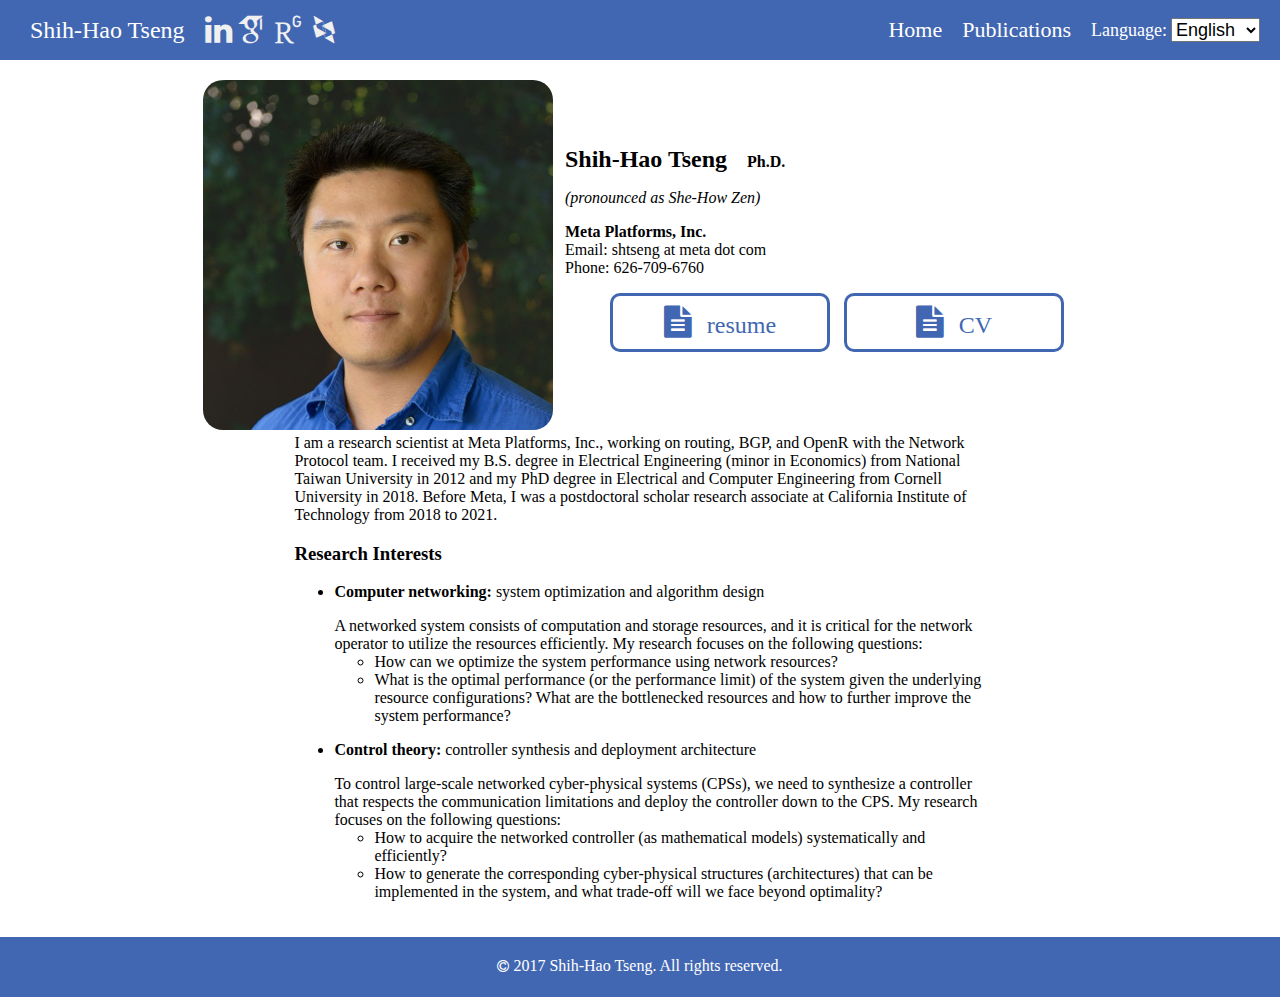
<file: index.html>
<!DOCTYPE html>
<html>
<head>
	<meta charset="UTF-8" />
	<meta name="description" content="曾士豪 個人網站 (Shih-Hao Tseng's Personal Website)" />
	<meta name="keywords" content="曾士豪, Shih-Hao Tseng, S.-H. Tseng" />
	<!-- Avoid archiving -->
	<meta name="robots" content="noarchive" />
	
	<title class="index-title">曾士豪 (Shih-Hao Tseng)</title>

	<!-- jquery downloaded here: <script src="https://ajax.googleapis.com/ajax/libs/jquery/1.11.1/jquery.min.js"></script> -->

	<script src="js/tools/jquery.min.js"></script>
	<script src="js/tools/global_variables.js"></script>
	<script src="js/tools/language.js"></script>
	<script src="js/tools/content.js"></script>
	<script src="js/index.js"></script>

	<link rel="stylesheet" href="css/index.css"/>
	<link rel="stylesheet" href="css/icons/icons.css"/>

	<base target="_blank">
	<meta name="viewport" content="width=device-width, initial-scale=1" />
</head>
<body>
<header>
	<div class="left">
		<ul id="name-display">
			<li><div class="my-name"></div></li>
			<li id="social-icons">
				<a href="https://www.linkedin.com/in/shih-hao-tseng-8b6449b0"><i class="social-icon fa fa-linkedin f-2x"></i></a>
				<a href="https://scholar.google.com/citations?user=O11fmg4AAAAJ"><i class="social-icon ai ai-google-scholar f-2x"></i></a>
				<a href="https://www.researchgate.net/profile/Shih_Hao_Tseng"><i class="social-icon ai ai-researchgate f-2x"></i></a>
                <a href="https://dblp.org/pid/181/9131.html"><i class="social-icon ai ai-dblp f-2x"></i></a>
			</li>
		</ul>
	</div>
	<div class="right">
		<ul id="page-selector">
			<li onclick="loadContent('home')"><div class="index-home"></div></li>
			<li onclick="loadContent('publications')"><div class="index-publications"></div></li>
			<!--<li onclick="loadContent('courses')"><div class="index-courses"></div></li>-->
			<!--<li onclick="loadContent('teaching')"><div class="index-teaching"></div></li>-->
			<li id="language-selector"><div class="index-language"></div>
			<select id="select-language" onchange="javascript:loadLanguage(this.value)">
				<option value="en" selected>English</option>
				<option value="zh">中文</option>
				<option value="de">Deutsch</option>
				<option value="ja">日本語</option>
			</select>
			</li>
		</ul>
	</div>
</header>

<div id="footer-wrapper">
<div id="header-fix" style="display: block;"></div>

<div id="page-content"></div>
</div>

<footer>
	<center>
		<i class="social-icon fa fa-copyright"></i> 2017 <span class="my-name"></span><span class="index-copyright"></span>
	</center>
</footer>
</body>
</html>
</file>
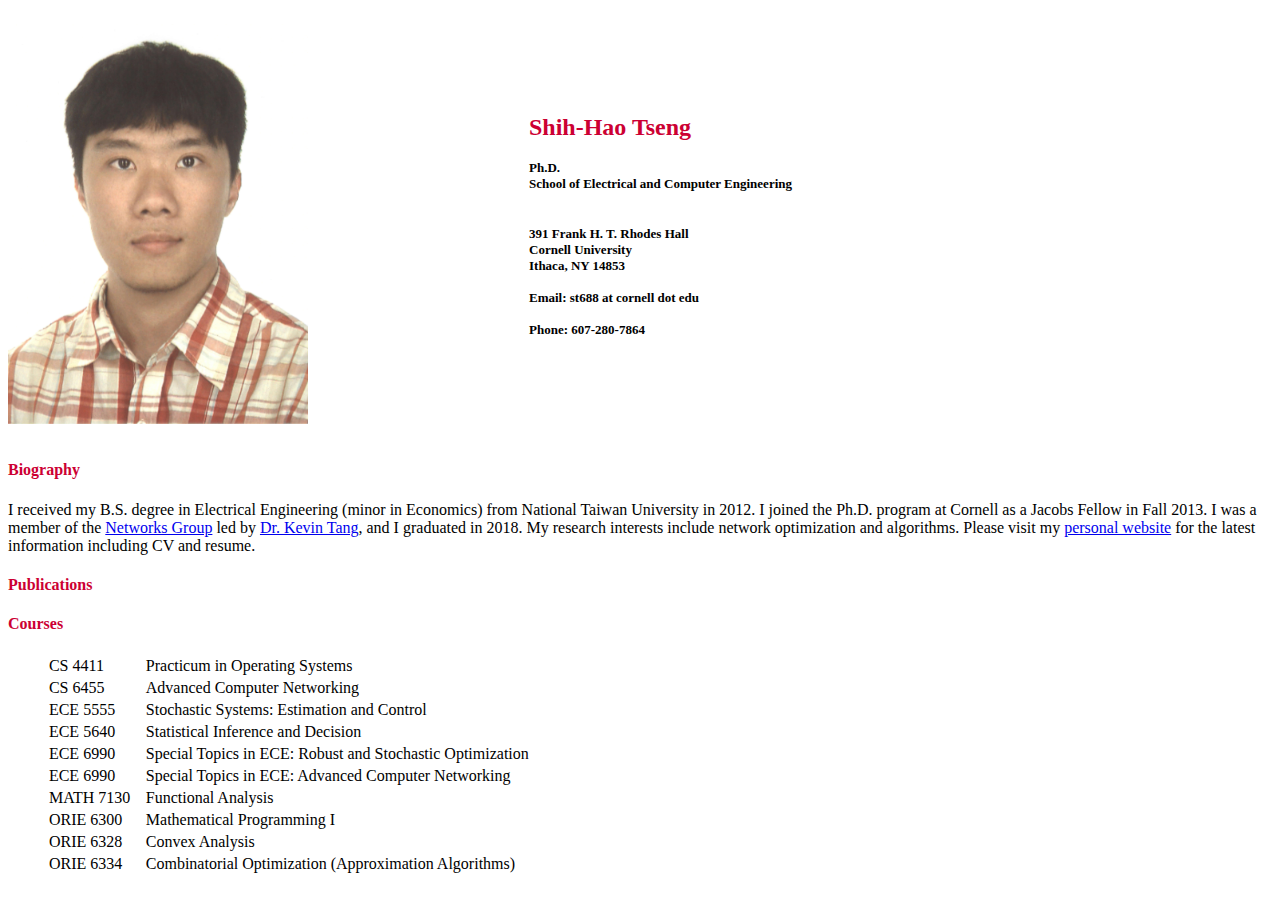
<file: cornell_index.html>
<!DOCTYPE html PUBLIC "-//W3C//DTD XHTML 1.0 Transitional//EN" "http://www.w3.org/TR/xhtml1/DTD/xhtml1-transitional.dtd">
<html xmlns="http://www.w3.org/1999/xhtml">

<head>
<meta content="text/html; charset=utf-8" http-equiv="Content-Type" />
<title>Shih-Hao Tseng</title>
<script src="https://ajax.googleapis.com/ajax/libs/jquery/1.11.1/jquery.min.js"></script>
<script src="js/cornell_index.js"></script>
<script src="js/publications.js"></script>
<script src="js/courses.js"></script>
</head>
<body>
<table cellpadding="0" cellspacing="0" width="1398">
	<tr>
		<td width="521">
		<p align="left">
		<img border="0" height="400" src="images/home/photo2013.jpg" width="300" /></p>
		</td>
		<td width="877">
		<h2 align="left"><font color="#CC0033" face="Georgia">Shih-Hao Tseng</font></h2>
		<p align="left"><font face="Georgia,serif" size="2"><strong>Ph.D.<br />
		School of Electrical and Computer Engineering</strong></font></p>
		<p align="left"><font face="Georgia"><br /></font>
		<font face="Georgia,serif" size="2"><strong>391 Frank H. T. Rhodes Hall
		<br />Cornell University <br />Ithaca, NY 14853 </strong></font></p>
		<p align="left"><font face="Georgia,serif" size="2"><strong>Email: st688 at cornell dot edu</strong></font></p>
		<p align="left"><font face="Georgia,serif" size="2"><strong>Phone: 607-280-7864
		</strong></font></p>
		</td>
	</tr>
</table>
<h4><font color="#CC0033" face="Georgia">Biography</font></h4>
<p><font face="Georgia">I received my B.S. degree in Electrical Engineering (minor in Economics) from National Taiwan University in 2012. I joined the Ph.D. program at Cornell as a Jacobs Fellow in Fall 2013. I was a member of the <a href="http://networks.ece.cornell.edu">Networks Group</a> led by <a href="http://people.ece.cornell.edu/atang/">Dr.
Kevin Tang</a>, and I graduated in 2018. My research interests include network optimization and algorithms. Please visit my <a href="index.html"><font face="Georgia">personal website</font></a> for the latest information including CV and resume.

<h4><font color="#CC0033" face="Georgia">Publications</font></h4>
<font face="Georgia,serif" size="3">
<ul id="Submitted" style="margin-bottom:0px; margin-top:0px;">
</ul>
<ul id="Conferences" style="margin-bottom:0px; margin-top:0px;">
</ul>
</font>

<h4><font color="#CC0033" face="Georgia">Courses</font></h4>
<font face="Georgia,serif" size="3">
<table style="margin-left:3%;" id="Courses">
</table>
</font>

</body>

</html>
</file>
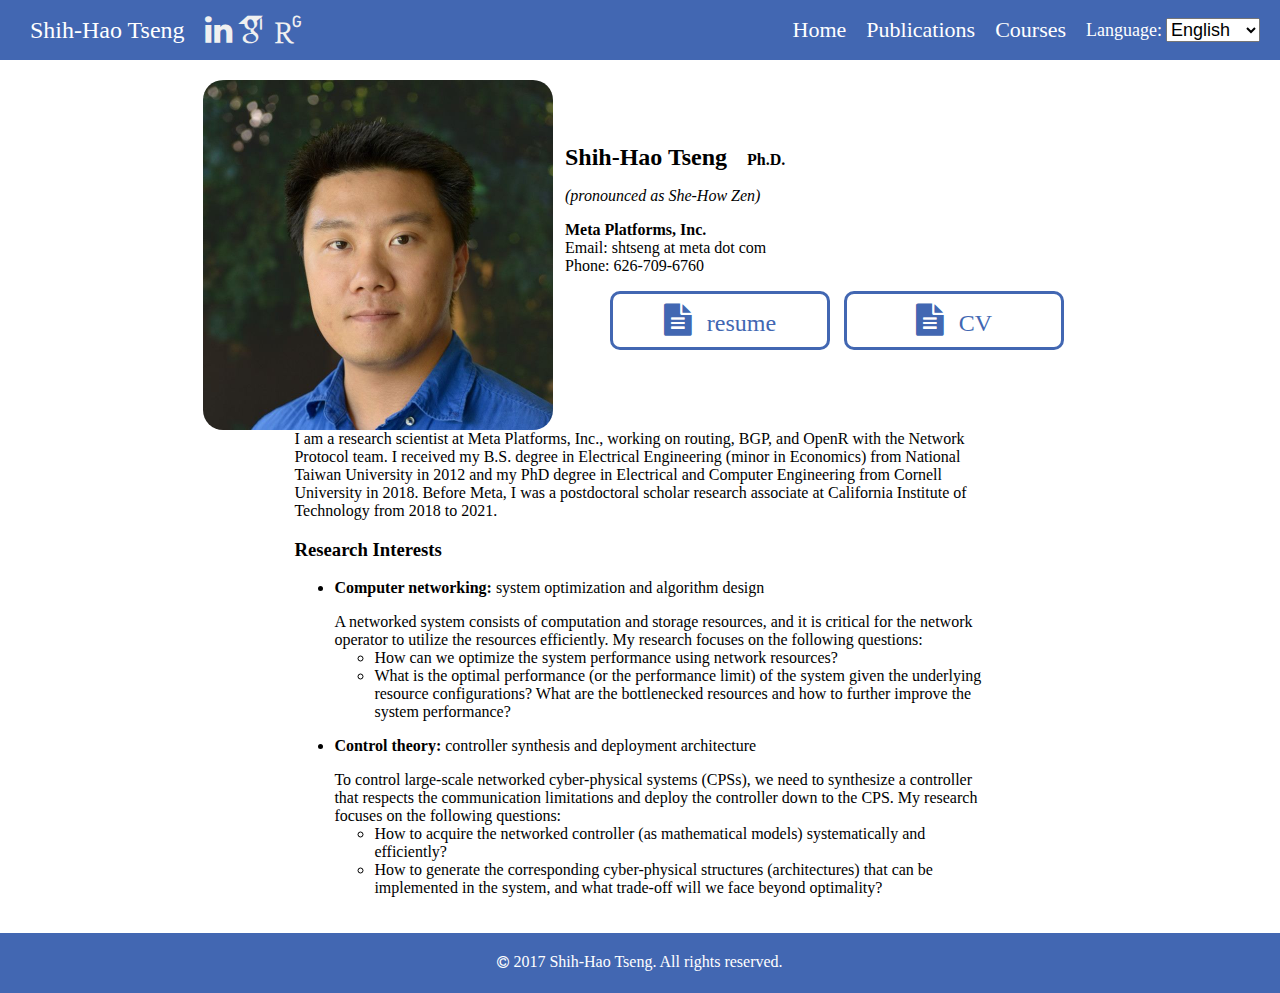
<file: test.html>
<!DOCTYPE html PUBLIC "-//W3C//DTD XHTML 1.0 Transitional//EN" "http://www.w3.org/TR/xhtml1/DTD/xhtml1-transitional.dtd">
<html xmlns="http://www.w3.org/1999/xhtml">
<head>
	<meta charset="UTF-8" />
	<meta name="description" content="曾士豪 個人網站 (Shih-Hao Tseng's Personal Website)" />
	<meta name="keywords" content="曾士豪, Shih-Hao Tseng, S.-H. Tseng" />
	<!-- Avoid archiving -->
	<meta name="robots" content="noarchive" />
	
	<title class="index-title">曾士豪 (Shih-Hao Tseng)</title>

	<script src="https://ajax.googleapis.com/ajax/libs/jquery/1.11.1/jquery.min.js"></script>
	
	<script src="js/tools/global_variables.js"></script>
	<script src="js/tools/language.js"></script>
	<script src="js/tools/content.js"></script>
	<script src="js/index.js"></script>

	<link rel="stylesheet" href="css/index.css"/>
	<link rel="stylesheet" href="css/icons/icons.css"/>

	<base target="_blank">
</head>
<body>
<header>
	<div class="left">
		<ul id="name-display">
			<li><div class="my-name"></div></li>
			<li id="social-icons">
				<a href="https://www.linkedin.com/in/shih-hao-tseng-8b6449b0"><i class="social-icon fa fa-linkedin f-2x"></i></a>
				<a href="https://scholar.google.com/citations?user=O11fmg4AAAAJ"><i class="social-icon ai ai-google-scholar f-2x"></i></a>
				<a href="https://www.researchgate.net/profile/Shih_Hao_Tseng"><i class="social-icon ai ai-researchgate f-2x"></i></a>
			</li>
		</ul>
	</div>
	<div class="right">
		<ul id="page-selector">
			<li onclick="loadContent('home')"><div class="index-home"></div></li>
			<li onclick="loadContent('publications')"><div class="index-publications"></div></li>
			<li onclick="loadContent('courses')"><div class="index-courses"></div></li>
			<!--<li onclick="loadContent('teaching')"><div class="index-teaching"></div></li>-->
			<li id="language-selector"><div class="index-language"></div>
			<select id="select-language" onchange="javascript:loadLanguage(this.value)">
				<option value="en" selected>English</option>
				<option value="zh">正體中文</option>
				<option value="de">Deutsch</option>
				<option value="ja">日本語</option>
			</select>
			</li>
		</ul>
	</div>
</header>

<div id="footer-wrapper">
<div id="header-fix" style="display: block;"></div>

<div id="page-content"></div>
</div>

<footer>
	<center>
		<i class="social-icon fa fa-copyright"></i> 2017 <span class="my-name"></span><span class="index-copyright"></span>
	</center>
</footer>
</body>
</html>
</file>
<file: css/index.css>
html{
   height: 100%;
}
body{
   height: 100%;
   margin: 0;
   overflow: scroll;
}
header{
   color:white;
   margin:0;
   padding:0;
   min-height:60px;
   width:100%;
   background-color:#4267B2;  /* Cornell: CC0033; Caltech: FF6C0C; */
   text-align:center;
   z-index:9000;
   position: fixed;
   top: 0px;
}
footer{
   height: 20px;
   color:white;
   margin:-60px 0 0 0;  /* height + 2*padding */
   padding:20px 0;
   width:100%;
   background-color:#4267B2;
   text-align:center;
   bottom: 0px;
}
.left{
   float:left;
}
.right{
   float:right;
}
.vertical-middle{
   display: flex;
   flex-direction: column;
   justify-content: center;
   align-items: stretch;
}
#name-display{
   margin:0;
   padding:10px;
   list-style-type:none;
}
#name-display li{
   height:40px;
   padding-left:20px;
   display:table-cell;
   vertical-align:middle;
}
#name-display li:not(#social-icons){
   font-size:24px;
}
#social-icons a{
   color:#F0F0F0;
}
#social-icons a:hover{
   color:white;
}
#page-selector{
   margin:0;
   padding:10px;
   list-style-type:none;
}
#page-selector li{
   height:40px;
   padding: 0 10px;
   display:table-cell;
   vertical-align:middle;
   cursor:pointer;

   border-radius:10px;
}
#page-selector li:not(#language-selector):hover{
   background-color:#2c4575;  /* Cornell: b01c2e; Caltech: e65a00; */
}
#page-selector li:not(#language-selector) div{
   font-size:22px;
}
#language-selector{
   cursor:default !important;
}
#language-selector div, select{
   font-size:18px;
   display: inline-block;
   vertical-align: middle;
}
#footer-wrapper{
   min-height: 100%;
}
#header-fix{
   overflow: hidden;
   visibility: hidden;
}
#page-content{
   margin:20px 5%;
   padding-bottom: 60px;
}
@media only screen and (max-width: 900px) {
   #page-content{
      margin: 0;
   }
}
</file>
<file: css/icons/icons.css>
@font-face {
	font-family: 'Academicons';
	src:url('academicons-1.8.6/fonts/academicons.eot?v=1.8.6');
	src:url('academicons-1.8.6/fonts/academicons.eot?v=1.8.6') format('embedded-opentype'),
		url('academicons-1.8.6/fonts/academicons.ttf?v=1.8.6') format('truetype'),
		url('academicons-1.8.6/fonts/academicons.woff?v=1.8.6') format('woff'),
		url('academicons-1.8.6/fonts/academicons.svg?v=1.8.6#academicons') format('svg');
	font-weight: normal;
	font-style: normal;
}
@font-face {
	font-family: 'FontAwesome';
	src:url('font-awesome-4.7.0/fonts/fontawesome-webfont.eot?v=4.7.0');
	src:url('font-awesome-4.7.0/fonts/fontawesome-webfont.eot?#iefix&v=4.7.0') format('embedded-opentype'),
		url('font-awesome-4.7.0/fonts/fontawesome-webfont.woff2?v=4.7.0') format('woff2'),
		url('font-awesome-4.7.0/fonts/fontawesome-webfont.woff?v=4.7.0') format('woff'),
		url('font-awesome-4.7.0/fonts/fontawesome-webfont.ttf?v=4.7.0') format('truetype'),
		url('font-awesome-4.7.0/fonts/fontawesome-webfont.svg?v=4.7.0#fontawesomeregular') format('svg');
	font-weight: normal;
	font-style: normal;
}
.social-icon {
	display:inline-block;
	font-size:inherit;
	text-rendering:auto;
	-webkit-font-smoothing:antialiased;
	-moz-osx-font-smoothing:grayscale;
}
.f-2x {font-size:2em !important;}
.f-1_5x {font-size:1.5em !important;}
.ai{font:normal normal normal 14px/1 Academicons;}
.ai-google-scholar:before {content: "\e9d4";}
.ai-google-scholar-square:before {content: "\e9f9";}
.ai-researchgate:before {content: "\e95e";}
.ai-researchgate-square:before {content: "\e99e";}
.ai-dblp:before {content: "\e94f";}
.ai-dblp-square:before {content: "\e93f";}
.fa{font: normal normal normal 14px/1 FontAwesome;}
.fa-copyright:before {content: "\f1f9";}
.fa-linkedin:before {content: "\f0e1";}
.fa-linkedin-square:before {content: "\f08c";}
.fa-file-text:before {content: "\f15c";}
.fa-trophy:before {content: "\f091";}
</file>
